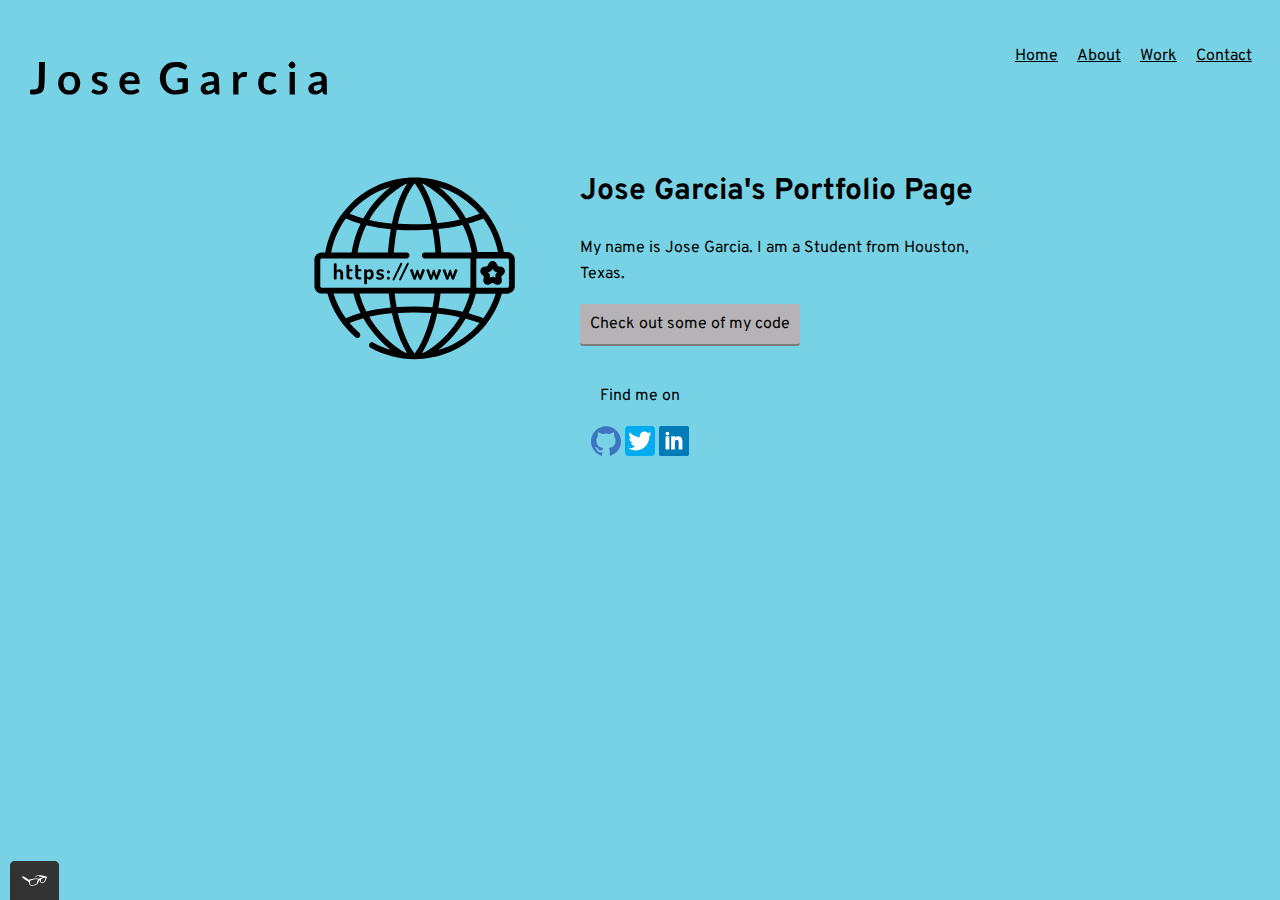
<file: index.html>
<!DOCTYPE html>
<html lang="en">
   <head>
      <meta name="viewport" content="width=device-width, initial-scale=1">
      <meta charset="UTF-8">
      <title>Portfolio</title>
      <link rel="stylesheet" type="text/css" href="https://necolas.github.io/normalize.css/8.0.1/normalize.css">
      <link href="https://fonts.googleapis.com/css2?family=Overpass:wght@400;700&amp;display=swap" rel="stylesheet">
      <link href="https://fonts.googleapis.com/css?family=Overpass:400,700" rel="stylesheet">
      <link rel="stylesheet" type="text/css" href="css/style.production.css">
   </head>
   <body>
      <header class="page-header">
         <img src="img/logo-1.svg" width="300" height="100" alt="logo" class="page-header__item">
         <nav class="main-navigation-page-header__item">
            <ul role="menubar" class="navigation-list">
               <li role="presentation">
                  <a href="index.html" role="menuitem" class="navigation-list__item navigation-list__item--active">Home</a>
               </li>
               <li role="presentation">
                  <a href="about.html" role="menuitem" class="navigation-list__item" aria-label="About Me">About</a>
               </li>
               <li role="presentation">
                  <a href="work.html" role="menuitem" class="navigation-list__item">Work</a>
               </li>
               <li role="presentation">
                  <a href="contact.html" role="menuitem" class="navigation-list__item">Contact</a>
               </li>
            </ul>
         </nav>
      </header>
      <div class="profile">
         <img src="img/domain.svg" width="200" height="200" class="profile__portrait" alt="Web Development">
         <h1>Jose Garcia's Portfolio Page</h1>
         <p>My name is Jose Garcia. I am a <span>Student</span> from Houston, Texas.</p>
      </div>
      <a href="https://codepen.io/joseg-cf/pen/LYZYBzj" class="button">Check out some of my code</a>
      <footer class="page-footer">
         <p>Find me on</p>
         <!-- Github Icon -->
         <div class="social-media">
            <a href="https://github.com/JoseG-CF"><img src="img/iconfinder_Github.svg" width="30" height="30" alt="github"></a> <!-- Twitter Icon-->
            <a href="https://twitter.com/careerfoundry"><img src="img/iconfinder_twitter.svg" width="30" height="30" alt="twitter"></a> <!-- LinkedIn Icon-->
            <a href="https://www.linkedin.com/in/jose-garcia-21a3b71b9/"><img src="img/iconfinder_linkedin.svg" width="30" height="30" alt="linkedin"></a>
         </div>
      </footer>
      <script src="js/tota11y.min.js"></script>
   </body>
</html>
</file>
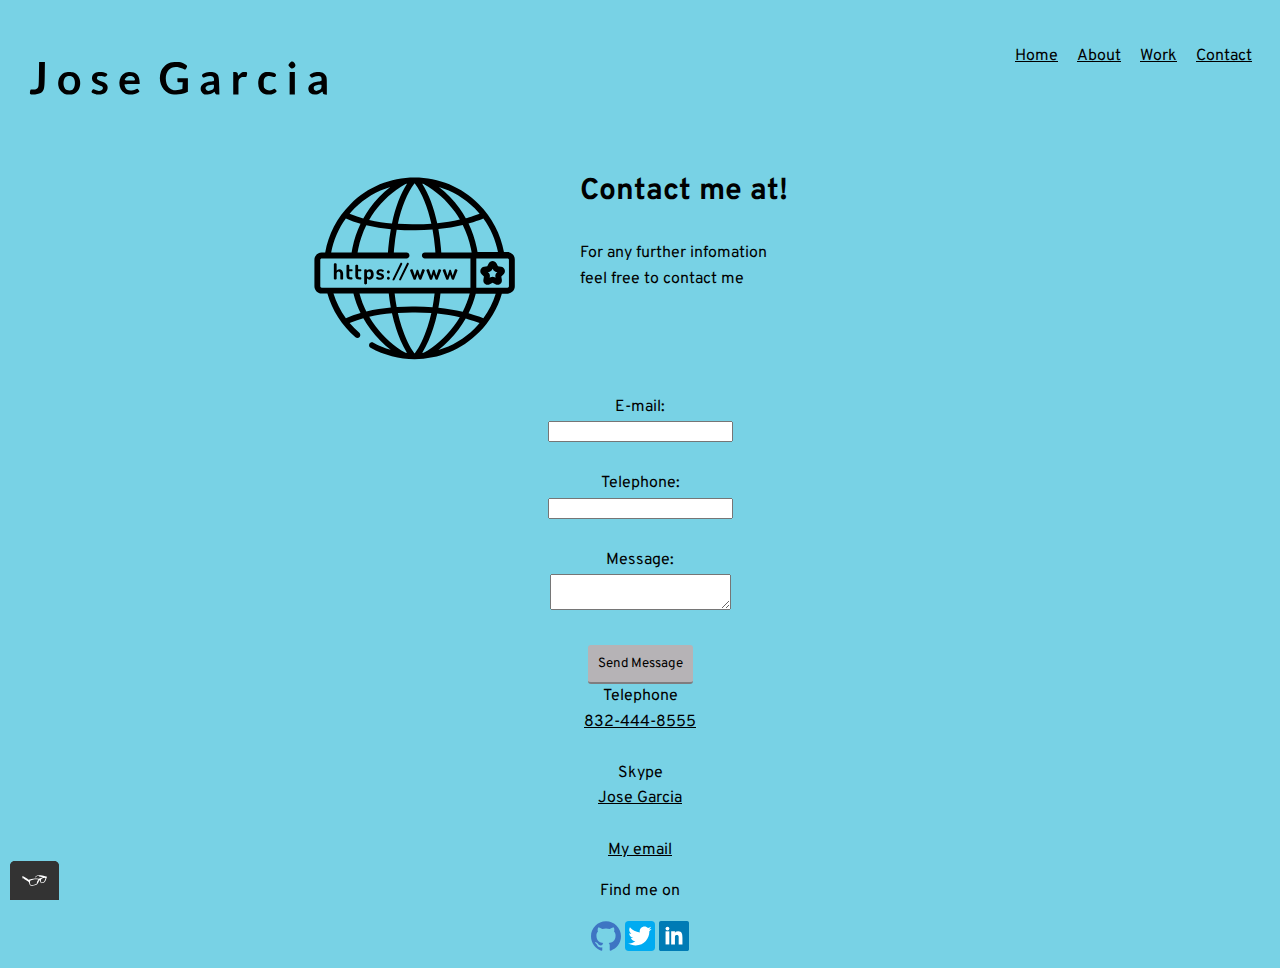
<file: contact.html>
<!DOCTYPE html>
<html lang="en">
   <head>
      <meta name="viewport" content="width=device-width, initial-scale=1">
      <meta charset="UTF-8">
      <title>Contact Jose Garcia</title>
      <link rel="stylesheet" type="text/css" href="https://necolas.github.io/normalize.css/8.0.1/normalize.css">
      <link href="https://fonts.googleapis.com/css2?family=Overpass:wght@400;700&amp;display=swap" rel="stylesheet">
      <link href="https://fonts.googleapis.com/css?family=Overpass:400,700" rel="stylesheet">
      <link rel="stylesheet" type="text/css" href="css/style.production.css">
   </head>
   <body>
      <div>
         <header class="page-header">
            <img src="img/logo-1.svg" width="300" height="100" alt="logo" class="page-header__item">
            <nav class="main-navigation-page-header__item">
               <ul role="menubar" class="navigation-list">
                  <li role="presentation">
                     <a href="index.html" role="menuitem" class="navigation-list__item">Home</a>
                  </li>
                  <li role="presentation">
                     <a href="about.html" role="menuitem" class="navigation-list__item" aria-label="About Me">About</a>
                  </li>
                  <li role="presentation">
                     <a href="work.html" role="menuitem" class="navigation-list__item">Work</a>
                  </li>
                  <li role="presentation">
                     <a href="contact.html" role="menuitem" class="navigation-list__item navigation-list__item--active">Contact</a>
                  </li>
               </ul>
            </nav>
         </header>
         <div class="profile">
            <img src="img/domain.svg" width="200" height="200" class="profile__portrait" alt="Web Development">
            <h1>Contact me at!</h1>
         </div>
         For any further infomation<br>
         feel free to contact me<br>
         <br>
         <br>
         <br>
         <br>
         <div class="contact-form">
            <form action="http://www.example.com/example.htm" method="post" id="contact-form" name="contact-form">
               <label class="standard-label" for="contact-email">E-mail: </label>
               <br>
               <input type="email" id="contact-email" required /><br><br>
               <label class="standard-label" for="contact-tel">Telephone: </label>
               <br>
               <input
                  type="tel"
                  id="contact-tel"
                  pattern="\d{3}[\-]\d{3}[\-]\d{4}"
                  /> <br><br>
               <label class="standard-label" for="contact-message">Message: </label>
               <br>
               <textarea id="contact-message" required maxlength="240"></textarea><br><br>
               <button class="contact-button" type="submit">Send Message</button>
            </form>
         </div>
         <div class="contact-info">
            Telephone <a href="tel:832-444-8555" aria-label="My phone number is 832-444-8555">832-444-8555</a><br>
            Skype <a href="live:.cid.9185719d954d2e24">Jose Garcia</a><br>
            <a href="mailto:jgapple15gg2@gmail.com">My email</a>
         </div>
         <footer class="page-footer">
            <p>Find me on</p>
            <!-- Github Icon -->
            <div class="social-media">
               <a href="https://github.com/JoseG-CF"><img src="img/iconfinder_Github.svg" width="30" height="30" alt="github"></a> <!-- Twitter Icon -->
               <a href="https://twitter.com/careerfoundry"><img src="img/iconfinder_twitter.svg" width="30" height="30" alt="twitter"></a> <!-- LinkedIn Icon-->
               <a href="https://www.linkedin.com/in/jose-garcia-21a3b71b9/"><img src="img/iconfinder_linkedin.svg" width="30" height="30" alt="linkedin"></a>
            </div>
         </footer>
      </div>
      <script src="js/tota11y.min.js"></script>
   </body>
</html>
</file>
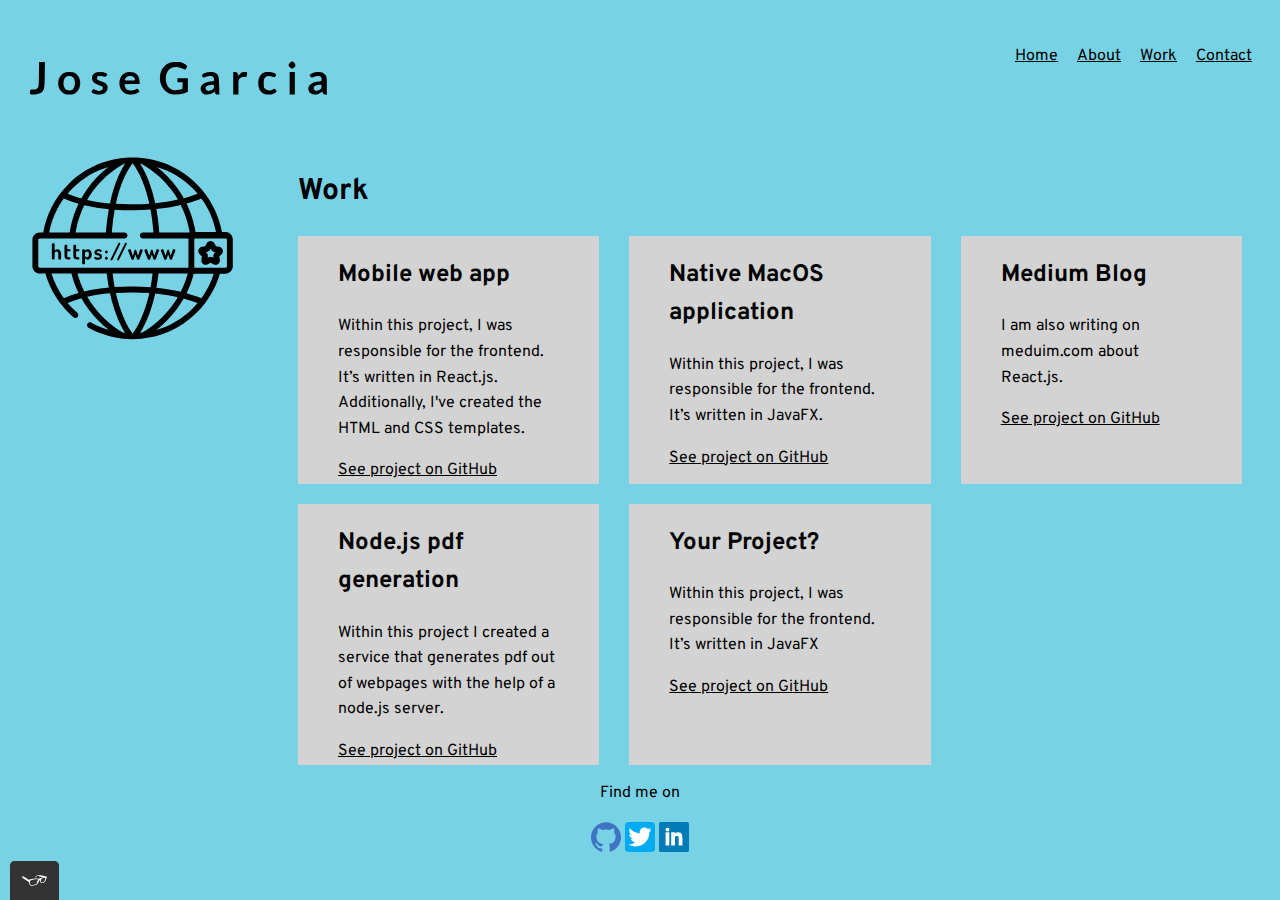
<file: work.html>
<!DOCTYPE html>
<html lang="en">
   <head>
      <meta name="viewport" content="width=device-width, initial-scale=1">
      <meta charset="UTF-8">
      <title>Work</title>
      <link rel="stylesheet" type="text/css" href="https://necolas.github.io/normalize.css/8.0.1/normalize.css">
      <link href="https://fonts.googleapis.com/css2?family=Overpass:wght@400;700&amp;display=swap" rel="stylesheet">
      <link href="https://fonts.googleapis.com/css?family=Overpass:400,700" rel="stylesheet">
      <link rel="stylesheet" type="text/css" href="css/style.production.css">
   </head>
   <body>
      <div>
         <header class="page-header">
            <img src="img/logo-1.svg" width="300" height="100" alt="logo" class="page-header__item">
            <nav class="main-navigation-page-header__item">
               <ul role="menubar" class="navigation-list">
                  <li role="presentation">
                     <a href="index.html" role="menuitem" class="navigation-list__item">Home</a>
                  </li>
                  <li role="presentation">
                     <a href="about.html" role="menuitem" class="navigation-list__item" aria-label="About Me">About</a>
                  </li>
                  <li role="presentation">
                     <a href="work.html" role="menuitem" class="navigation-list__item navigation-list__item--active">Work</a>
                  </li>
                  <li role="presentation">
                     <a href="contact.html" role="menuitem" class="navigation-list__item">Contact</a>
                  </li>
               </ul>
            </nav>
         </header>
         <div class="profile1"><img src="img/domain.svg" width="200" height="200" class="profile__portrait" alt="Web Development"></div>
         <section>
            <h1>Work</h1>
            <div class="grid">
               <!-- Grid items will live here -->
               <div class="grid__item">
                  <h2>Mobile web app</h2>
                  <p>Within this project, I was responsible for the frontend. It’s written in React.js. Additionally, I've created the HTML and CSS templates.</p>
                  <a href="#">See project on GitHub</a>
               </div>
               <div class="grid__item">
                  <h2>Native MacOS application</h2>
                  <p>Within this project, I was responsible for the frontend. It’s written in JavaFX.</p>
                  <a href="#">See project on GitHub</a>
               </div>
               <div class="grid__item1">
                  <h2>Medium Blog</h2>
                  <p>I am also writing on meduim.com about React.js.</p>
                  <a href="#">See project on GitHub</a>
               </div>
               <div class="grid__item">
                  <h2>Node.js pdf generation</h2>
                  <p>Within this project I created a service that generates pdf out of webpages with the help of a node.js server.</p>
                  <a href="#">See project on GitHub</a>
               </div>
               <div class="grid__item">
                  <h2>Your Project?</h2>
                  <p>Within this project, I was responsible for the frontend. It’s written in JavaFX</p>
                  <a href="#">See project on GitHub</a>
               </div>
            </div>
         </section>
         <footer class="page-footer">
            <p>Find me on</p>
            <!-- Github Icon -->
            <div class="social-media">
               <a href="https://github.com/JoseG-CF"><img src="img/iconfinder_Github.svg" width="30" height="30" alt="github"></a> <!-- Twitter Icon-->
               <a href="https://twitter.com/careerfoundry"><img src="img/iconfinder_twitter.svg" width="30" height="30" alt="twitter"></a> <!-- LinkedIn Icon-->
               <a href="https://www.linkedin.com/in/jose-garcia-21a3b71b9/"><img src="img/iconfinder_linkedin.svg" width="30" height="30" alt="linkedin"></a>
            </div>
         </footer>
         <script src="js/tota11y.min.js"></script>
      </div>
   </body>
</html>
</file>
<file: css/style.production.css>
/*
* Prefixed by https://autoprefixer.github.io
* PostCSS: v7.0.29,
* Autoprefixer: v9.7.6
* Browsers: last 4 version
*/


/*  Colors used

Text Color (Black): #000000;
Primary Color (Light Blue): #78D2E5;
Secondary Color (Peach): #E58B78;
 */

* {
	-webkit-box-sizing: border-box;
	box-sizing: border-box;
}

.profile__portrait {
	float: left;
	width: 250px;
	margin-right: 40px;
	border-radius: 50%;
}

.page-footer {
	clear: both;
	display: -webkit-box;
	display: -ms-flexbox;
	display: flex;
	-webkit-box-orient: vertical;
	-webkit-box-direction: normal;
	-ms-flex-direction: column;
	flex-direction: column;
	text-align: center;
}

.page-header {
	display: -webkit-box;
	display: -ms-flexbox;
	display: flex;
	width: 100%;
	padding: 20px;
}

.page-header__item {
	display: -webkit-box;
	display: -webkit-flex;
	display: -ms-flexbox;
	display: flex;
}

.main-navigation-page-header__item {
	float: right;
}

.page-header__item:last-child {
	-webkit-box-flex: 1;
	-ms-flex-positive: 1;
	flex-grow: 1;
	text-align: right;
}

.profile {
	max-width: 700px;
	margin: 0 auto;
	margin-bottom: 25px;
}

.profile1 {
	max-width: 700px;
	margin: 0 auto;
	float: left;
}

.navigation-list {
	list-style-type: none;
}

.navigation-list li {
	display: inline-block;
	margin-left: 15px;
}

.grid {
	display: -ms-grid;
	display: grid;
	-ms-grid-columns: 1fr 20px 1fr 20px 1fr;
	grid-template-columns: 1fr 1fr 1fr;
	grid-gap: 20px;
}

.grid__item {
	background-color: lightgray;
	padding-left: 40px;
	padding-right: 40px;
	margin-right: 10px;
}

.grid__item1 {
	background-color: lightgray;
  margin-right: 30px;
	padding-left: 40px;
	padding-right: 40px;

}

body {
	background-color: #78D2E5;
}

body {
	font-family: 'Overpass', sans-serif;
	font-weight: 400;
	font-size: 16px;
	line-height: 1.6;
}

h1 {
	font-size: 30px;
	font-weight: 700;
}

h2 {
	font-size: 24px;
	font-weight: 700;
}

h3 {
	font-size: 18px;
	font-weight: 700;
}

a {
	color: #000000;
}

a:visited {
	color: #0E020E;
}

a:hover,
a:focus {
	text-decoration: none;
}

a:active {
	color: #000000;
}

.button,
button {
	border: none;
	font-family: 'Overpass';
	background-color: #B6B3B6;
	color: black;
	text-decoration: none;
	padding: 10px;
	border-radius: 3px;
	border-bottom: 2px solid rgba(0, 0, 0, 0.3);
	-webkit-transition-duration: 0.5s;
	-o-transition-duration: 0.5s;
	transition-duration: 0.5s;
	-webkit-transition-property: opacity;
	-o-transition-property: opacity;
	transition-property: opacity;
}

button:hover,
button:focus,
.button:hover,
.button:focus,
.button1:hover,
.button1:focus {
	cursor: pointer;
	opacity: 0.5;
}

.button1 {
	border: none;
	font-family: 'Overpass';
	background-color: #B6B3B6;
	color: black;
	text-decoration: none;
	display: flex;
	justify-content: center;
	text-align: center;
	padding: 10px;
	border-radius: 3px;
	border-bottom: 2px solid rgba(0, 0, 0, 0.3);
	-webkit-transition-duration: 0.5s;
	-o-transition-duration: 0.5s;
	transition-duration: 0.5s;
	-webkit-transition-property: opacity;
	-o-transition-property: opacity;
	transition-property: opacity;
}


.main-navigation-page-header__item {
	flex-grow: 1;
	text-align: right;
}

.contact-form {
	text-align: center;
}

.contact-info {
	clear: both;
	display: -webkit-box;
	display: -ms-flexbox;
	display: flex;
	-webkit-box-orient: vertical;
	-webkit-box-direction: normal;
	-ms-flex-direction: column;
	flex-direction: column;
	text-align: center;
}

@media all and (max-width: 500px) {
	.grid {
		-ms-grid-columns: 1fr;
		grid-template-columns: 1fr;
	}
}

@media all and (min-width: 500px) and (max-width: 750px) {
	.grid {
		-ms-grid-columns: 1fr 20px 1fr;
		grid-template-columns: 1fr 1fr;
	}
}

@media all and (max-width: 750px) {
	.grid {
		grid-gap: 10px;
	}
	.grid__item:last-child {
		grid-column: auto / auto;
		grid-row: auto / auto;
	}
	h1 {
		font-size: 22px;
	}
}

@-webkit-keyframes color-change {
	0% {
		fill: var(color-change-0);
	}
	50% {
		fill: var(color-change-50);
	}
	100% {
		fill: var(color-change-100);
	}
}

@keyframes color-change {
	0% {
		fill: #000000;
	}
	50% {
		fill: #33d646;
	}
	100% {
		fill: #d6ff00;
	}
}

.right-big-tree {
	-webkit-animation-duration: 4s;
	animation-duration: 4s;
	-webkit-animation-name: color-change;
	animation-name: color-change;
	-webkit-animation-iteration-count: infinite;
	animation-iteration-count: infinite;
	-webkit-animation-direction: alternate;
	animation-direction: alternate;
	-webkit-animation-timing-function: linear;
	animation-timing-function: linear;
}

@keyframes color-change {
	0% {
		fill: #000000;
	}
	50% {
		fill: #33d646;
	}
	100% {
		fill: #d6ff00;
	}
}

.left-big-tree {
	-webkit-animation-duration: 4s;
	animation-duration: 4s;
	-webkit-animation-name: color-change;
	animation-name: color-change;
	-webkit-animation-iteration-count: infinite;
	animation-iteration-count: infinite;
	-webkit-animation-direction: alternate;
	animation-direction: alternate;
	-webkit-animation-timing-function: linear;
	animation-timing-function: linear;
}
</file>
